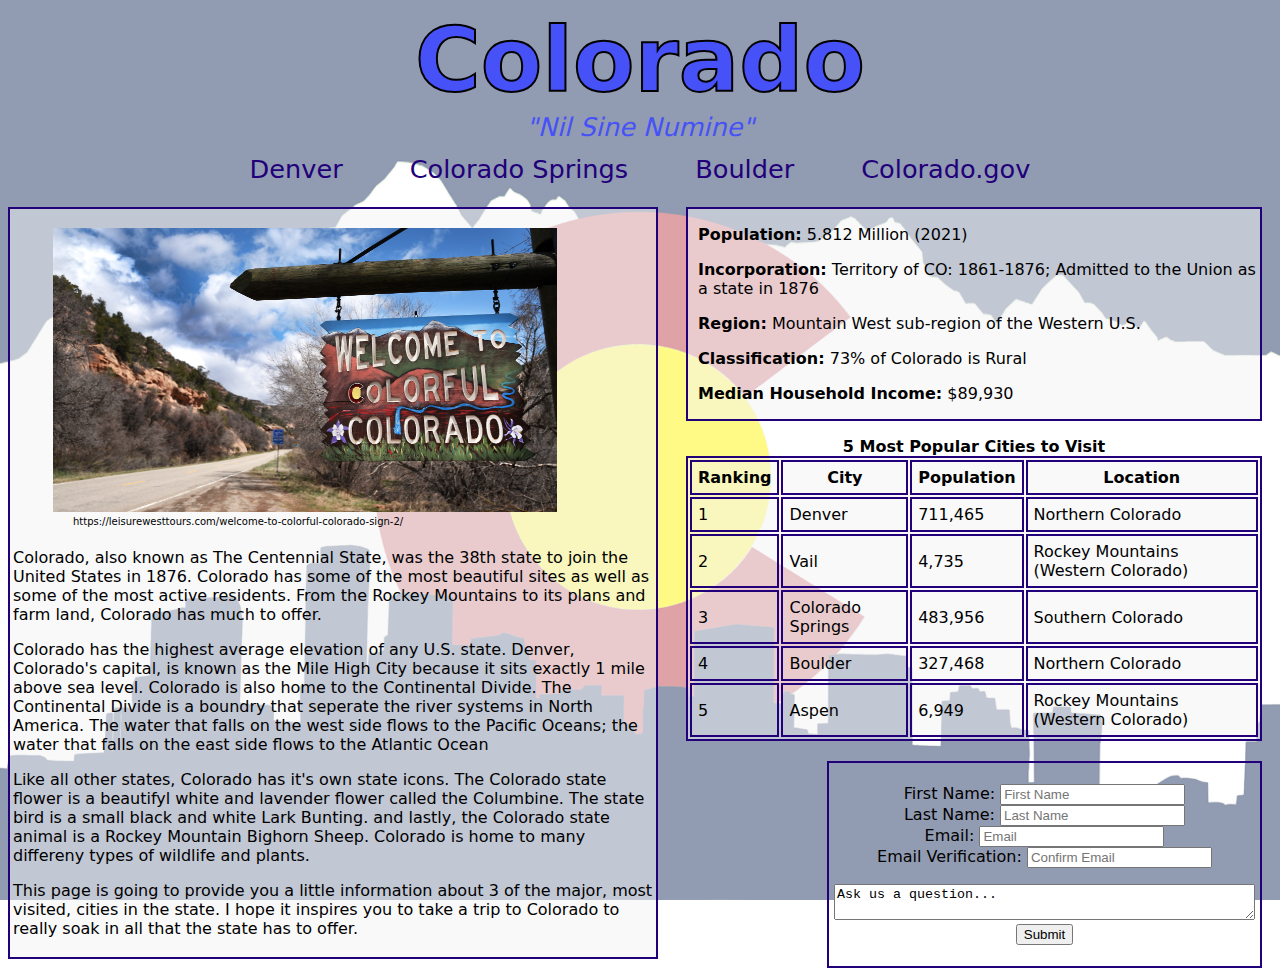
<file: index.html>
<!DOCTYPE html>
<html lang="en">
    <head>
        <meta charset="UTF-8">
        <title>State of Colorado</title>
        <link rel="stylesheet" href="css/state_style.css">
    </head>

    <body>
        <header>
            <div>
                <h1 class="state">Colorado</h1>
                <p id="motto">"Nil Sine Numine"</p>
            </div>
        </header>

        <div class="nav">
            <nav>
                <a href="denver.html">Denver</a>
                <a href="colorado_springs.html">Colorado Springs</a>
                <a href="boulder.html">Boulder</a>
                <a href="https://co.colorado.gov/" target="_blank" class="link">Colorado.gov</a>
            </nav>
        </div>

        <section>
            <div class="about">
                <div class="img">
                    <figure>
                        <img class="pic" src="images/colorful_CO.png" alt="Colorful Colorado Sign">
                        <figcaption>https://leisurewesttours.com/welcome-to-colorful-colorado-sign-2/</figcaption>
                    </figure>
                </div>
                <p>Colorado, also known as The Centennial State, was the 38th state to join the United States in 1876.  Colorado has some of the most beautiful sites as well as some of the most active residents.  From the Rockey Mountains to its plans and farm land, Colorado has much to offer.</p>
                <p>Colorado has the highest average elevation of any U.S. state.  Denver, Colorado's capital, is known as the Mile High City because it sits exactly 1 mile above sea level. Colorado is also home to the Continental Divide.  The Continental Divide is a boundry that seperate the river systems in North America.  The water that falls on the west side flows to the Pacific Oceans; the water that falls on the east side flows to the Atlantic Ocean</p>
                <p>Like all other states, Colorado has it's own state icons.  The Colorado state flower is a beautifyl white and lavender flower called the Columbine.  The state bird is a small black and white Lark Bunting.  and lastly, the Colorado state animal is a Rockey Mountain Bighorn Sheep.  Colorado is home to many differeny types of wildlife and plants.</p>
                <p>This page is going to provide you a little information about 3 of the major, most visited, cities in the state.  I hope it inspires you to take a trip to Colorado to really soak in all that the state has to offer.</p>
            </div>
        </section>
        <aside>
            <div class="info">
                <p><strong>Population:</strong> 5.812 Million (2021)</p>
                <p><strong>Incorporation:</strong> Territory of CO: 1861-1876; Admitted to the Union as a state in 1876</p>
                <p><strong>Region:</strong> Mountain West sub-region of the Western U.S.</p>
                <p><strong>Classification:</strong> 73% of Colorado is Rural</p>
                <p><strong>Median Household Income:</strong> $89,930</p>
            </div>
        </aside>
        <div class="pop_cities">
            <table>
                <caption>5 Most Popular Cities to Visit</caption>
                <tr>
                    <th>Ranking</th>
                    <th>City</th>
                    <th>Population</th>
                    <th>Location</th>
                </tr>
                <tr>
                    <td>1</td>
                    <td>Denver</td>
                    <td>711,465</td>
                    <td>Northern Colorado</td>
                </tr>
                <tr>
                    <td>2</td>
                    <td>Vail</td>
                    <td>4,735</td>
                    <td>Rockey Mountains (Western Colorado)</td>
                </tr>
                <tr>
                    <td>3</td>
                    <td>Colorado Springs</td>
                    <td>483,956</td>
                    <td>Southern Colorado</td>
                </tr>
                <tr>
                    <td>4</td>
                    <td>Boulder</td>
                    <td>327,468</td>
                    <td>Northern Colorado</td>
                </tr>
                <tr>
                    <td>5</td>
                    <td>Aspen</td>
                    <td>6,949</td>
                    <td>Rockey Mountains (Western Colorado)</td>
                </tr>
            </table>
        </div>
        <div class="form">
            <form>
                <p>
                    <label for="first">First Name:</label>
                    <input type="text" name="first" id="first" placeholder="First Name"> <br>

                    <label for="last">Last Name:</label>
                    <input type="text" name="last" id="last" placeholder="Last Name"> <br>

                    <label for="email1">Email:</label>
                    <input type="email" name="email1" id="email1" placeholder="Email"> <br>

                    <label for="email2">Email Verification:</label>
                    <input type="email" name="email2" id="email2" placeholder="Confirm Email">
                </p>
                <p>
                    <textarea name="question" rows="2" cols="50">Ask us a question...</textarea><br>
                
                    <input id="submit" type="button" onclick="verify()" value="Submit">
                </p>
            </form>
            <script>
                function verify()
              {
              if(document.getElementById("email1").value === document.getElementById("email2").value) {
              
                  alert("Email address match")
              
              } else {
                 document.getElementById("submit").setAttribute("disabled", "disabled");
                 alert("Email address do not match")
                }
              
              }
            </script>
        </div>
    </body>
</html>
</file>
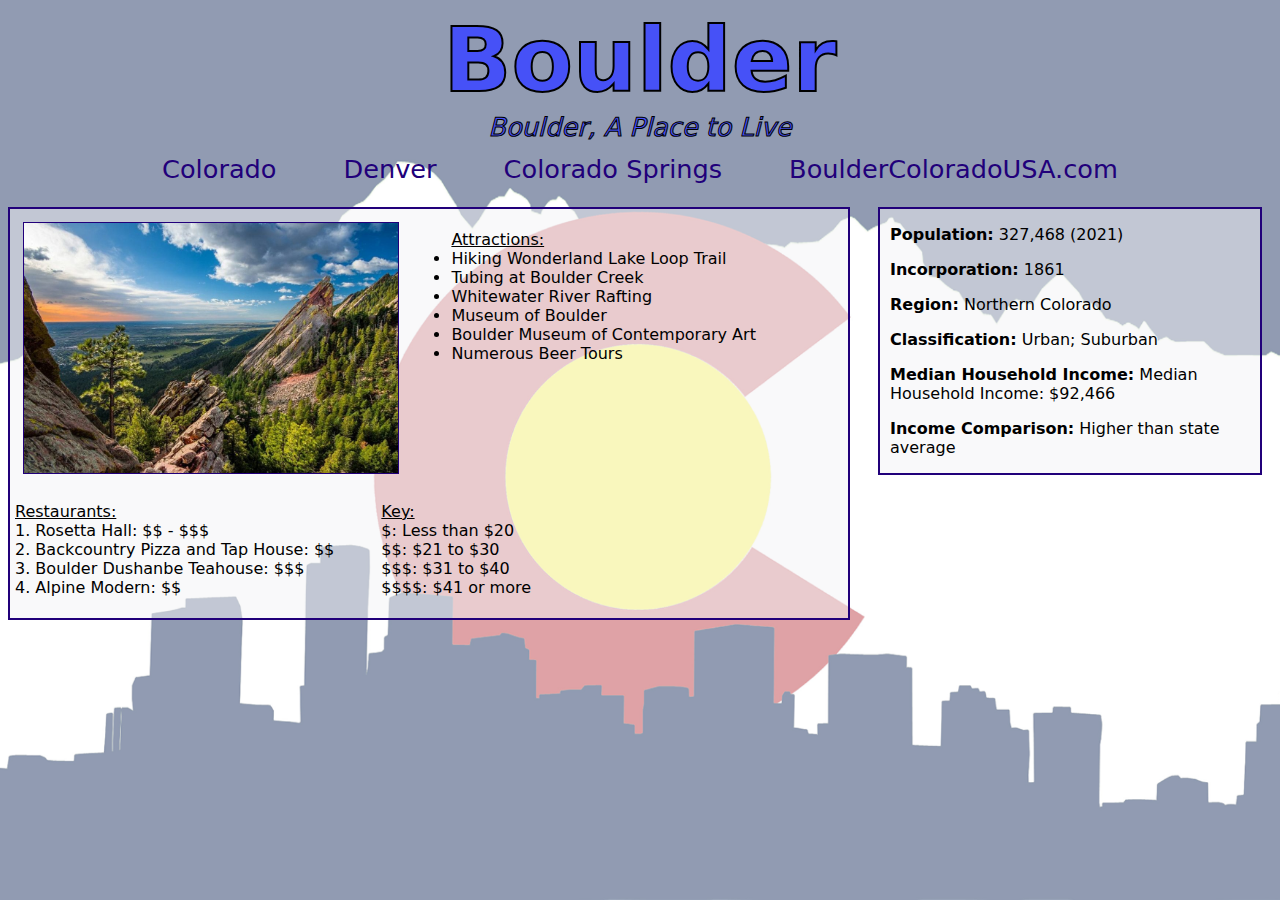
<file: boulder.html>
<!DOCTYPE html>
<html lang="en">
    <head>
        <meta charset="UTF-8">
        <title>Boulder, CO.</title>
        <link rel="stylesheet" href="css/city_stlye.css">
    </head>

    <body>
        <header>
            <h1>Boulder</h1>
            <p>Boulder, A Place to Live</p>
        </header>

        <div class="nav">
            <nav>
                <a href="index.html">Colorado</a>
                <a href="denver.html">Denver</a>
                <a href="colorado_springs.html">Colorado Springs</a>
                <a href="https://www.bouldercoloradousa.com/" target="_blank">BoulderColoradoUSA.com</a>
            </nav>
        </div>

        <aside>
            <div class="info">
                <p><strong>Population:</strong> 327,468 (2021)</p>
                <p><strong>Incorporation:</strong> 1861</p>
                <p><strong>Region:</strong> Northern Colorado</p>
                <p><strong>Classification:</strong> Urban; Suburban</p>
                <p><strong>Median Household Income:</strong> Median Household Income: $92,466</p>
                <p><strong>Income Comparison:</strong> Higher than state average</p>
            </div>
        </aside>

        <section>
            <img class="pic" src="images/boulder.jpg" alt="Overlook of Mountain in Boulder">
            <div class="attractions">
                <ul>
                    <lh>Attractions:</lh>
                    <li>Hiking Wonderland Lake Loop Trail</li>
                    <li>Tubing at Boulder Creek</li>
                    <li>Whitewater River Rafting</li>
                    <li>Museum of Boulder</li>
                    <li>Boulder Museum of Contemporary Art</li>
                    <li>Numerous Beer Tours</li>
                </ul>
            </div>

            <div class="eat">
                <ol class="rest">
                    <lh>Restaurants:</lh>
                    <li>Rosetta Hall: $$ - $$$</li>
                    <li>Backcountry Pizza and Tap House: $$</li>
                    <li>Boulder Dushanbe Teahouse: $$$</li>
                    <li>Alpine Modern: $$</li>
                </ol>
                <ul class="key">
                    <lh>Key:</lh>
                    <li>$: Less than $20</li>
                    <li>$$: $21 to $30</li>
                    <li>$$$: $31 to $40</li>
                    <li>$$$$: $41 or more</li>
                </ul>
            </div>
        </section>
    </body>
</file>
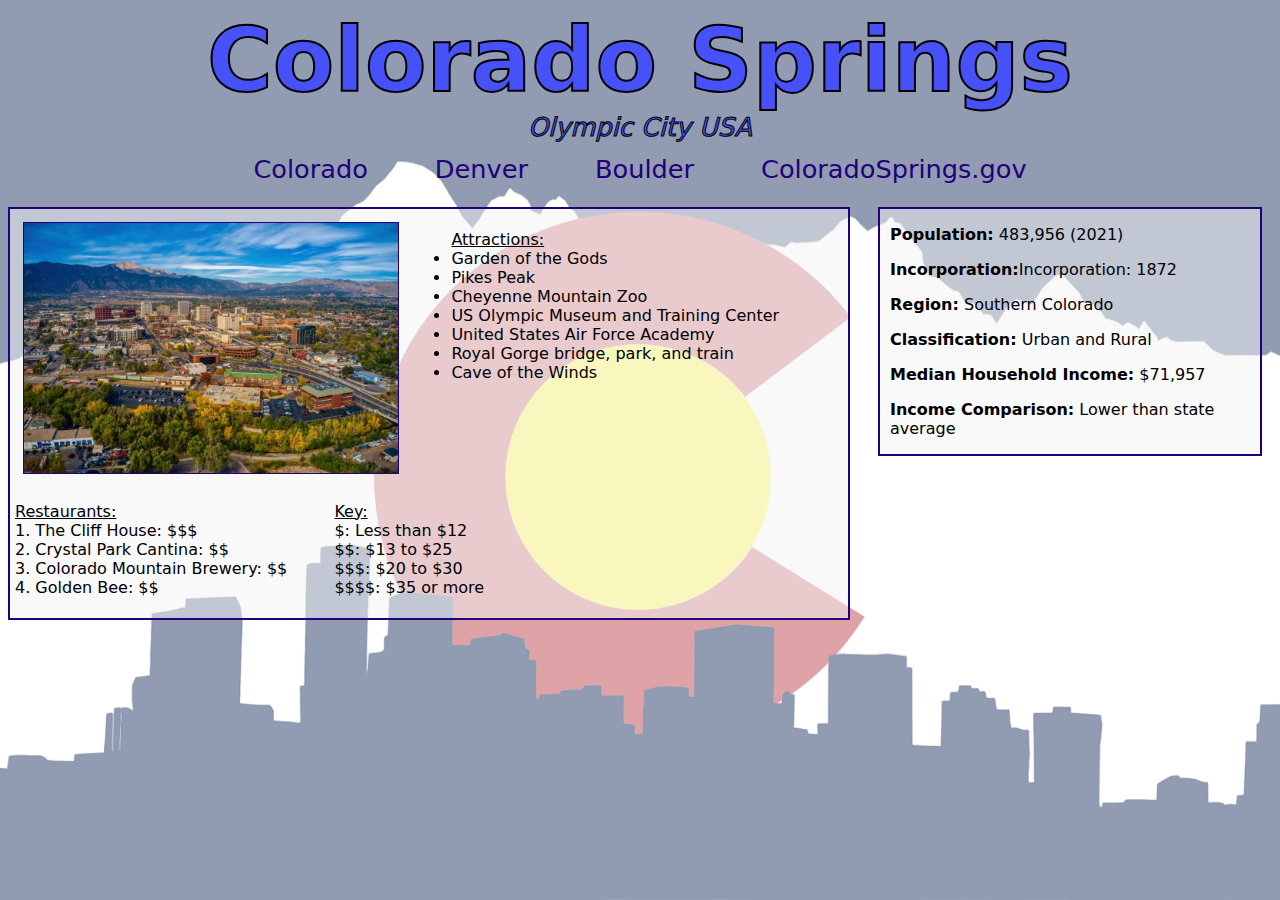
<file: colorado_springs.html>
<!DOCTYPE html>
<html lang="en">
    <head>
        <meta charset="UTF-8">
        <title>Colorado Springs, CO.</title>
        <link rel="stylesheet" href="css/city_stlye.css">
    </head>

    <body>
        <header>
            <h1>Colorado Springs</h1>
            <p>Olympic City USA</p>
            
        </header>

        <div class="nav">
            <nav>
                <a href="index.html">Colorado</a>
                <a href="denver.html">Denver</a>
                <a href="boulder.html">Boulder</a>
                <a href="https://coloradosprings.gov/" target="_blank">ColoradoSprings.gov</a>
            </nav> 
        </div>

        <aside>
            <div class="info">
                <p><strong>Population:</strong> 483,956 (2021)</p>
                <p><strong>Incorporation:</strong>Incorporation: 1872</p>
                <p><strong>Region:</strong> Southern Colorado</p>
                <p><strong>Classification:</strong> Urban and Rural</p>
                <p><strong>Median Household Income:</strong> $71,957</p>
                <p><strong>Income Comparison:</strong> Lower than state average</p>
            </div>
        </aside>

        <section>
            <img class="pic" src="images/colorado_springs.jpg" alt="Colorado Springs with mountains behind">
            <div class="attractions">
                <ul>
                    <lh>Attractions:</lh>
                    <li>Garden of the Gods</li>
                    <li>Pikes Peak</li>
                    <li>Cheyenne Mountain Zoo</li>
                    <li>US Olympic Museum and Training Center</li>
                    <li>United States Air Force Academy</li>
                    <li>Royal Gorge bridge, park, and train</li>
                    <li>Cave of the Winds</li>
                </ul>
            </div>

            <div class="eat">
                <ol>
                    <lh>Restaurants:</lh>
                    <li>The Cliff House: $$$</li>
                    <li>Crystal Park Cantina: $$</li>
                    <li>Colorado Mountain Brewery: $$</li>
                    <li>Golden Bee: $$</li>
                </ol>
                <ul class="key">
                    <lh>Key:</lh>
                    <li>$: Less than $12</li>
                    <li>$$: $13 to $25</li>
                    <li>$$$: $20 to $30</li>
                    <li>$$$$: $35 or more</li>
                </ul>
            </div>
        </section>
    </body>
</file>
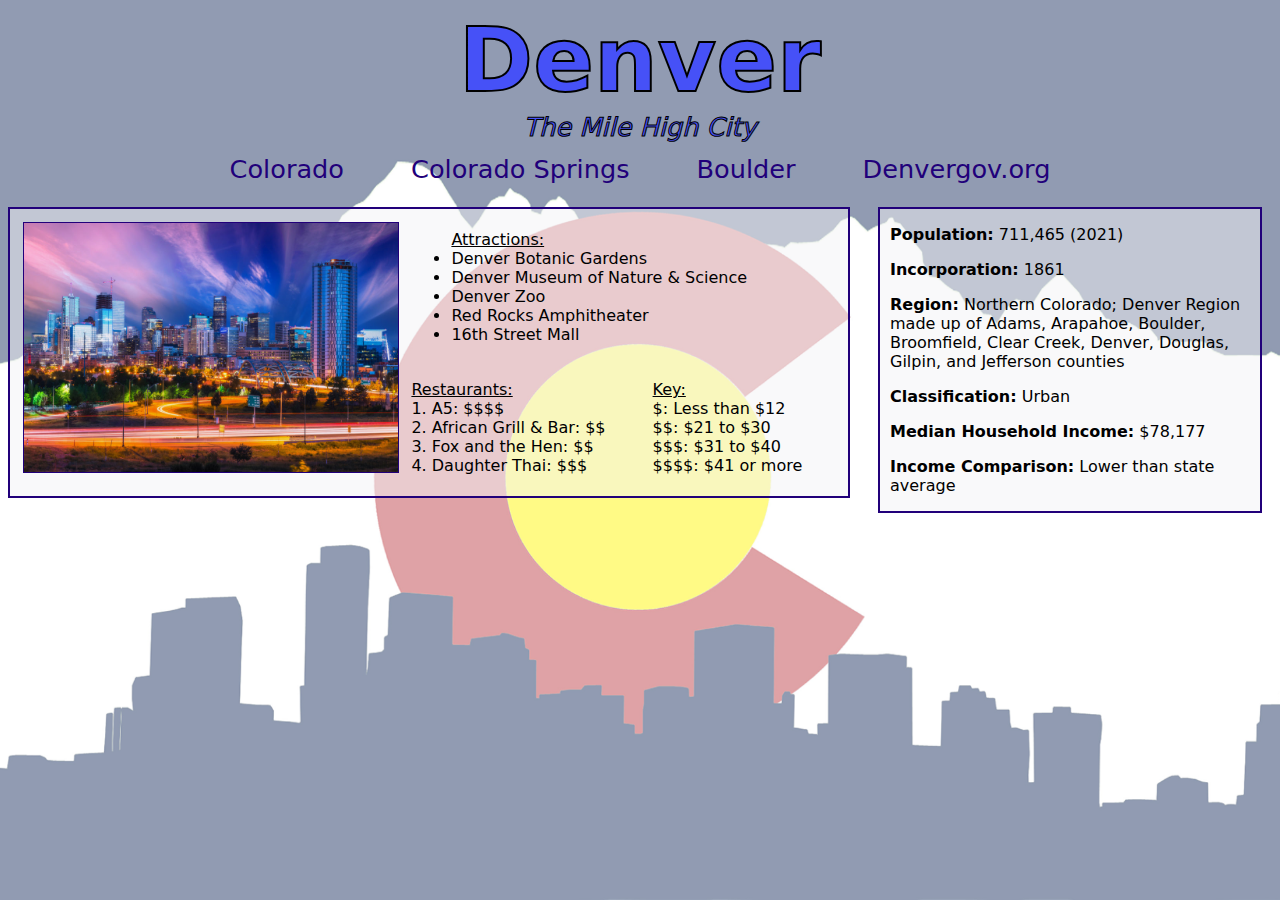
<file: denver.html>
<!DOCTYPE html>
<html lang="en">
    <head>
        <meta charset="UTF-8">
        <title>Denver, CO.</title>
        <link rel="stylesheet" href="css/city_stlye.css">
    </head>

    <body>
        <header>
            <h1>Denver</h1>
            <p>The Mile High City</p>
        </header>

        <div class="nav">
            <nav>
                <a href="index.html">Colorado</a>
                <a href="colorado_springs.html">Colorado Springs</a>
                <a href="boulder.html">Boulder</a>
                <a href="https://www.denvergov.org/Home" target="_blank">Denvergov.org</a> 
            </nav>
        </div>

        <aside>
            <div class="info">
                <p><strong>Population:</strong> 711,465 (2021)</p>
                <p><strong>Incorporation:</strong> 1861</p>
                <p><strong>Region:</strong> Northern Colorado; Denver Region made up of Adams, Arapahoe, Boulder, Broomfield, Clear Creek, Denver, Douglas, Gilpin, and Jefferson counties</p>
                <p><strong>Classification:</strong> Urban</p>
                <p><strong>Median Household Income:</strong> $78,177</p>
                <p><strong>Income Comparison:</strong> Lower than state average</p>
            </div>
        </aside>


        <section>
            <img class="pic" src="images/denver.jpg" alt="Denver, CO during sunset">
            <div class="attractions">
                <ul>
                    <lh>Attractions:</lh>
                    <li>Denver Botanic Gardens</li>
                    <li>Denver Museum of Nature & Science</li>
                    <li>Denver Zoo</li>
                    <li>Red Rocks Amphitheater</li>
                    <li>16th Street Mall</li>
                </ul>
            </div>

            <div class="eat">
                <ol class="rest">
                    <lh>Restaurants:</lh>
                    <li>A5: $$$$</li>
                    <li>African Grill & Bar: $$</li>
                    <li>Fox and the Hen: $$</li>
                    <li>Daughter Thai: $$$</li>
                </ol>
                <ul class="key">
                    <lh>Key:</lh>
                    <li>$: Less than $12</li>
                    <li>$$: $21 to $30</li>
                    <li>$$$: $31 to $40</li>
                    <li>$$$$: $41 or more</li>
                </ul>
            </div>
        </section>
    </body>
</file>
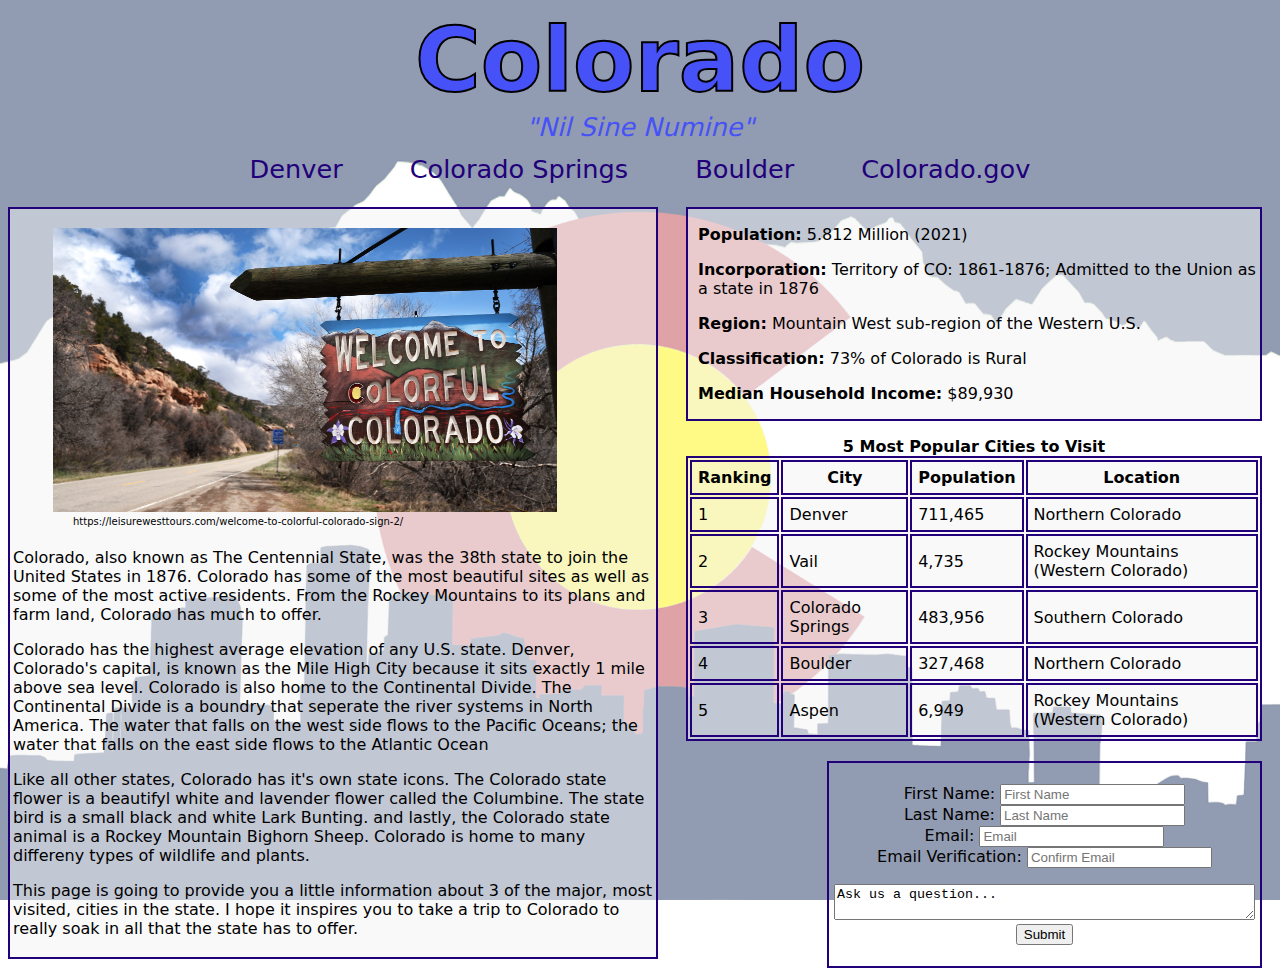
<file: home_page.html>
<!DOCTYPE html>
<html lang="en">
    <head>
        <meta charset="UTF-8">
        <title>State of Colorado</title>
        <link rel="stylesheet" href="css/state_style.css">
    </head>

    <body>
        <header>
            <div>
                <h1 class="state">Colorado</h1>
                <p id="motto">"Nil Sine Numine"</p>
            </div>
        </header>

        <div class="nav">
            <a href="denver.html">Denver</a>
            <a href="colorado_springs.html">Colorado Springs</a>
            <a href="boulder.html">Boulder</a>
            <a href="https://co.colorado.gov/" target="_blank" class="link">Colorado.gov</a>
        </div>

        <section>
            <div class="about">
                <div class="img">
                    <figure>
                        <img class="pic" src="images/colorful_CO.png" alt="Colorful Colorado Sign">
                        <figcaption>https://leisurewesttours.com/welcome-to-colorful-colorado-sign-2/</figcaption>
                    </figure>
                </div>
                <p>Colorado, also known as The Centennial State, was the 38th state to join the United States in 1876.  Colorado has some of the most beautiful sites as well as some of the most active residents.  From the Rockey Mountains to its plans and farm land, Colorado has much to offer.</p>
                <p>Colorado has the highest average elevation of any U.S. state.  Denver, Colorado's capital, is known as the Mile High City because it sits exactly 1 mile above sea level. Colorado is also home to the Continental Divide.  The Continental Divide is a boundry that seperate the river systems in North America.  The water that falls on the west side flows to the Pacific Oceans; the water that falls on the east side flows to the Atlantic Ocean</p>
                <p>Like all other states, Colorado has it's own state icons.  The Colorado state flower is a beautifyl white and lavender flower called the Columbine.  The state bird is a small black and white Lark Bunting.  and lastly, the Colorado state animal is a Rockey Mountain Bighorn Sheep.  Colorado is home to many differeny types of wildlife and plants.</p>
                <p>This page is going to provide you a little information about 3 of the major, most visited, cities in the state.  I hope it inspires you to take a trip to Colorado to really soak in all that the state has to offer.</p>
            </div>
        </section>
        <aside>
            <div class="info">
                <p><strong>Population:</strong> 5.812 Million (2021)</p>
                <p><strong>Incorporation:</strong> Territory of CO: 1861-1876; Admitted to the Union as a state in 1876</p>
                <p><strong>Region:</strong> Mountain West sub-region of the Western U.S.</p>
                <p><strong>Classification:</strong> 73% of Colorado is Rural</p>
                <p><strong>Median Household Income:</strong> $89,930</p>
            </div>
        </aside>
        <div class="pop_cities">
            <table>
                <caption>5 Most Popular Cities to Visit</caption>
                <tr>
                    <th>Ranking</th>
                    <th>City</th>
                    <th>Population</th>
                    <th>Location</th>
                </tr>
                <tr>
                    <td>1</td>
                    <td>Denver</td>
                    <td>711,465</td>
                    <td>Northern Colorado</td>
                </tr>
                <tr>
                    <td>2</td>
                    <td>Vail</td>
                    <td>4,735</td>
                    <td>Rockey Mountains (Western Colorado)</td>
                </tr>
                <tr>
                    <td>3</td>
                    <td>Colorado Springs</td>
                    <td>483,956</td>
                    <td>Southern Colorado</td>
                </tr>
                <tr>
                    <td>4</td>
                    <td>Boulder</td>
                    <td>327,468</td>
                    <td>Northern Colorado</td>
                </tr>
                <tr>
                    <td>5</td>
                    <td>Aspen</td>
                    <td>6,949</td>
                    <td>Rockey Mountains (Western Colorado)</td>
                </tr>
            </table>
        </div>
        <div class="form">
            <form>
                <p>
                    <label for="first">First Name:</label>
                    <input type="text" name="first" id="first" placeholder="First Name"> <br>

                    <label for="last">Last Name:</label>
                    <input type="text" name="last" id="last" placeholder="Last Name"> <br>

                    <label for="email1">Email:</label>
                    <input type="email" name="email1" id="email1" placeholder="Email"> <br>

                    <label for="email2">Email Verification:</label>
                    <input type="email" name="email2" id="email2" placeholder="Confirm Email">
                </p>
                <p>
                    <textarea name="question" rows="2" cols="50">Ask us a question...</textarea><br>
                
                    <input id="submit" type="button" onclick="verify()" value="Submit">
                </p>
            </form>
            <script>
                function verify()
              {
              if(document.getElementById("email1").value === document.getElementById("email2").value) {
              
                  alert("Email address match")
              
              } else {
                 document.getElementById("submit").setAttribute("disabled", "disabled");
                 alert("Email address do not match")
                }
              
              }
            </script>
        </div>
    </body>
</html>
</file>
<file: css/state_style.css>
/*Global Style*/
html {
    font-family: system-ui, -apple-system, BlinkMacSystemFont, 'Segoe UI', Roboto, Oxygen, Ubuntu, Cantarell, 'Open Sans', 'Helvetica Neue', sans-serif ;
    background-image: url("../images/co_flag_fina.png");
    background-position: center center;
    background-repeat: no-repeat;
    background-attachment: fixed;
    background-size: cover;
}


/*Header Section*/
header {
    text-align: center;
    color: rgb(70, 81, 247);
}
h1 {
    font-size: 7vw;
    margin: auto;
    -webkit-text-stroke: 2px;
    -webkit-text-stroke-color: black;
}
#motto {
    font-size: 2vw;
    font-style: italic;
    margin: auto;
    font-weight: 500;
}



/*Navigation*/
.nav {
    text-align: center;
    margin: 1%;
}
.nav a{
    font-size: 2vw;
    margin: 2%;
    padding: .5%;
    text-align: center;
    text-decoration: none;
    color: rgb(33, 0, 122);
    font-weight: 500;
}
.nav a:hover {
    background-color: rgb(245, 100, 100);
}


/*Body*/
section {

    width: 50vw;
    margin-top: 10px;
    float: left;
    padding: 3px;
    background-color: rgb(243, 244, 245, .5);
    border: 2px solid rgb(33, 0, 122);
    font-weight: 500;
}
.about {
    display: inline;
}
figure{
    position: relative;
    display: inline-block;
}
.pic{
    height: 700%;
    width: 90%;
}
figcaption{
    font-size: x-small;
    position: absolute;
    left: 20px;
    bottom: 20;
}


/*Table Section */
table {
    border: 2px solid rgb(33, 0, 122);
    float: right;
    width: 45vw;
    margin: 10px;
    margin-top: 6px;
    background-color: rgb(243, 244, 245, .5);
}
th {
    border: 2px solid rgb(33, 0, 122);
    padding: 6px;
}
td{
    border: 2px solid rgb(33, 0, 122);
    padding: 6px;
    font-weight: 500;
}
tr {
    border: 2px solid rgb(33, 0, 122);
    padding: 6px;
    font-weight: 500;
}
caption {
    font-weight: bold;
}


/*Aside Section*/
aside {
    margin: 10px;
    width: 45vw;
    float: right;
}
.info {
    border: 2px solid rgb(33, 0, 122);
    width: 2px solid ;
    padding-left: 10px;
    background-color: rgb(243, 244, 245, .5);
}


/*Form Section*/
form{
    position: relative;
    border: 2px solid rgb(33, 0, 122);
    float: right;
    margin: 10px;
    margin-right: 50vm;
    padding: 5px;
    text-align: center;
}
</file>
<file: css/city_stlye.css>
/*Global Style*/
html {
    font-family: system-ui, -apple-system, BlinkMacSystemFont, 'Segoe UI', Roboto, Oxygen, Ubuntu, Cantarell, 'Open Sans', 'Helvetica Neue', sans-serif ;
    background-image: url("../images/co_flag_fina.png");
    background-position: center center;
    background-repeat: no-repeat;
    background-attachment: fixed;
    background-size: cover;
}


/*Header Section*/
header {
    text-align: center;
    color: rgb(70, 81, 247);
}
h1 {
    font-size: 7vw;
    margin: auto;
    -webkit-text-stroke: 2px;
    -webkit-text-stroke-color: black;
}
header p{
    font-size: 2vw;
    font-style: italic;
    margin: auto;
    font-weight: 500;
    -webkit-text-stroke: 1px;
    -webkit-text-stroke-color: black;
}

/*Navigation*/
.nav {
    text-align: center;
    margin: 1%;
}
.nav a{
    font-size: 2vw;
    margin: 2%;
    padding: .5%;
    text-align: center;
    text-decoration: none;
    color: rgb(33, 0, 122);
    font-weight: 500;
}
.nav a:hover {
    background-color: rgb(245, 100, 100);
}

/*Aside Section*/
aside {
    margin: 10px;
    width: 30vw;
    float: right;
}
.info {
    border: 2px solid rgb(33, 0, 122);
    width: 2px solid ;
    padding-left: 10px;
    padding-right: 10px;
    background-color: rgb(243, 244, 245, .5);
}

/*Body*/
section {
    width: 65vw;
    margin-top: 10px;
    padding: 3px;
    background-color: rgb(243, 244, 245, .5);
    border: 2px solid rgb(33, 0, 122);
    font-weight: 500;
    display: inline-block;
}
.pic {
    margin: 10px;
    height: 45%;
    width: 45%;
    float: left;
    border: solid 1px rgb(33, 0, 122);
}
section lh {
    text-decoration: underline;
}
.attractions {
    padding: 2px;
    width: fit-content;
    display: inline-block;
}
.eat {
    width: fit-content;
    display: inline-block;
}
.eat ol{
    list-style-position: inside;
    padding: 2px;
    display: inline-block;
}
.eat ul {
    list-style-type: none;
    padding-top: 2px;
    width: fit-content;
    display: inline-block;
}
</file>
